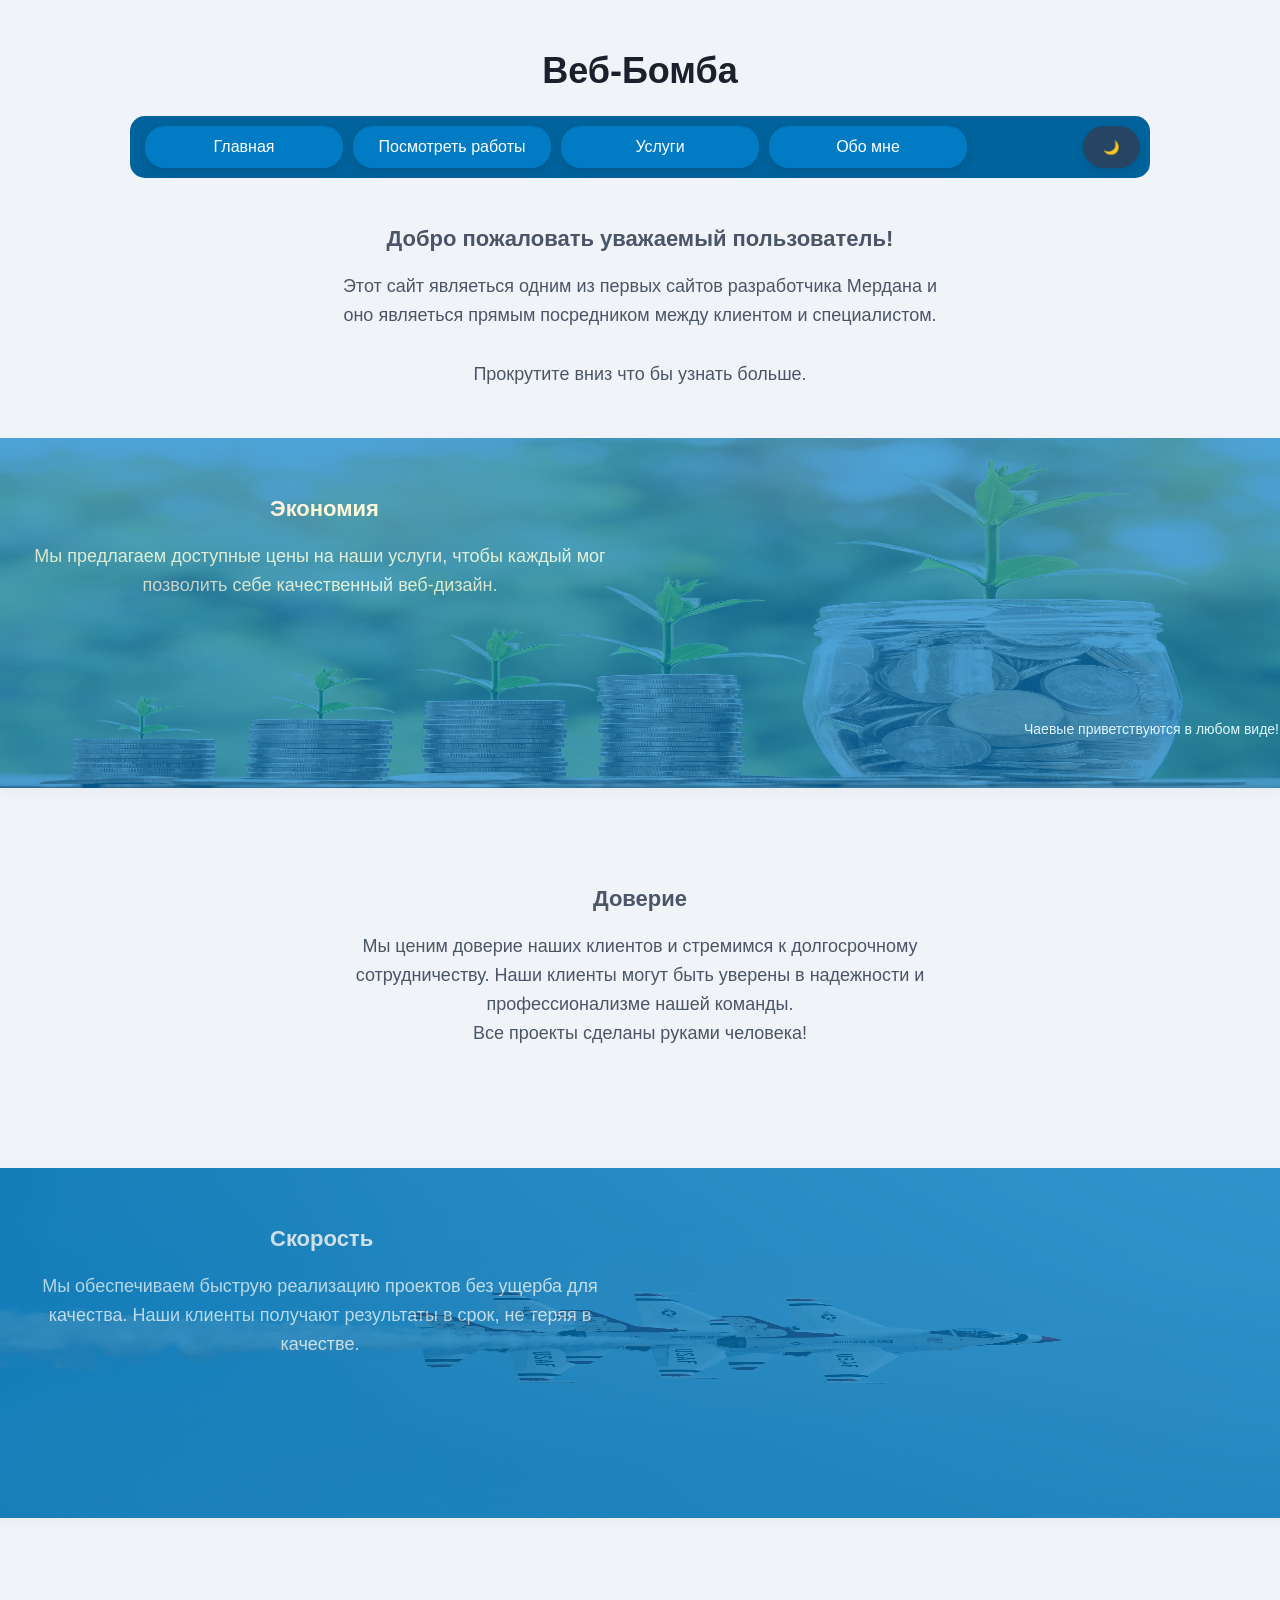
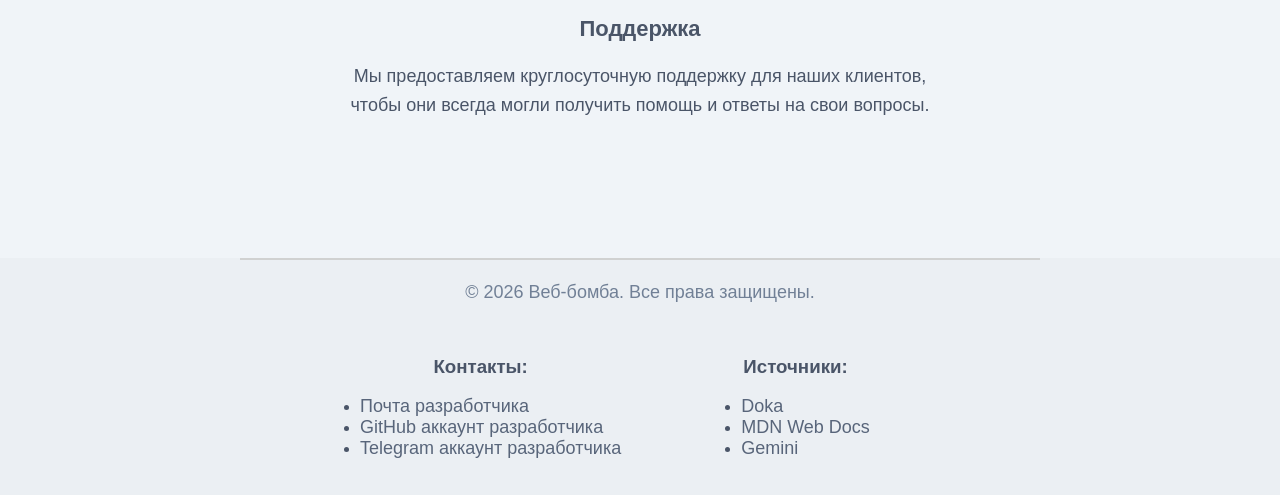
<file: index.html>
<!DOCTYPE html>
<html lang="ru">
<head>
    <meta charset="UTF-8">
    <meta name="viewport" content="width=device-width, initial-scale=1.0">
    <title>Web-Bomb</title>
    <link rel="icon" type="image/x-icon" href="/images/favicon.ico">
    <link rel="stylesheet" href="style.css">
</head>
<body>
    <h1>Веб-Бомба</h1>

    <div class="menu">
        <nav>
            <a href="index.html">Главная</a>
            <a href="portfolio.html">Посмотреть работы</a>
            <a href="service.html">Услуги</a>
            <a href="about.html">Обо мне</a>
        </nav>

        <button class="toggle-theme-btn" id="themeBtn">🌙</button>
    </div>

    <div class="welcome-section">
        <h2>Добро пожаловать уважаемый пользователь!</h2>
        <p>Этот сайт являеться одним из первых сайтов разработчика Мердана и оно являеться прямым посредником между клиентом и специалистом.</p>
        <p>Прокрутите вниз что бы узнать больше.</p>
    </div>

    <div class="economy-section">
        <h2>Экономия</h2>
        <p>Мы предлагаем доступные цены на наши услуги, чтобы каждый мог позволить себе качественный веб-дизайн.</p>
        <p class="tips">Чаевые приветствуются в любом виде!</p>
        
        <img src="images/economy.jpg" alt="Экономия">
    </div>

    <div class="trust-section">
        <h2>Доверие</h2>
        <p>
            Мы ценим доверие наших клиентов и стремимся к долгосрочному сотрудничеству.
            Наши клиенты могут быть уверены в надежности и профессионализме нашей команды.
        </p>
        <p>Все проекты сделаны руками человека!</p>
    </div>

    <div class="speed-section">
        <h2>Скорость</h2>
        <p>
            Мы обеспечиваем быструю реализацию проектов без ущерба для качества.
            Наши клиенты получают результаты в срок, не теряя в качестве.
        </p>

        <img src="images/speed.jpg" alt="Скорость">
    </div>

    <div class="support-section">
        <h2>Поддержка</h2>
        <p>Мы предоставляем круглосуточную поддержку для наших клиентов, чтобы они всегда могли получить помощь и ответы на свои вопросы.</p>
    </div>

    <footer class="main-footer">
        <p>&copy; 2026 Веб-бомба. Все права защищены.</p>

        <div class="connection-links">
            <div class="contacts">
                <h3>Контакты:</h3>
                <ul>
                    <li><a href="mailto:mersay3101@gmail.com" target="_blank" rel="noreferrer">Почта разработчика</a></li>
                    <li><a href="https://github.com/Mer5ay" target="_blank" rel="noreferrer">GitHub аккаунт разработчика</a></li>
                    <li><a href="https://t.me/merdan_8777" target="_blank" rel="noreferrer">Telegram аккаунт разработчика</a></li>
                </ul>
            </div>

            <div class="sources">
                <h3>Источники:</h3>
                <ul>
                    <li><a href="https://doka.guide/" target="_blank" rel="noreferrer">Doka</a></li>
                    <li><a href="https://developer.mozilla.org" target="_blank" rel="noreferrer">MDN Web Docs</a></li>
                    <li><a href="https://gemini.google.com/" target="_blank" rel="noreferrer">Gemini</a></li>
                </ul>
            </div>
        </div>
    </footer>

    <script src="script.js"></script>
</body>
</html>
</file>
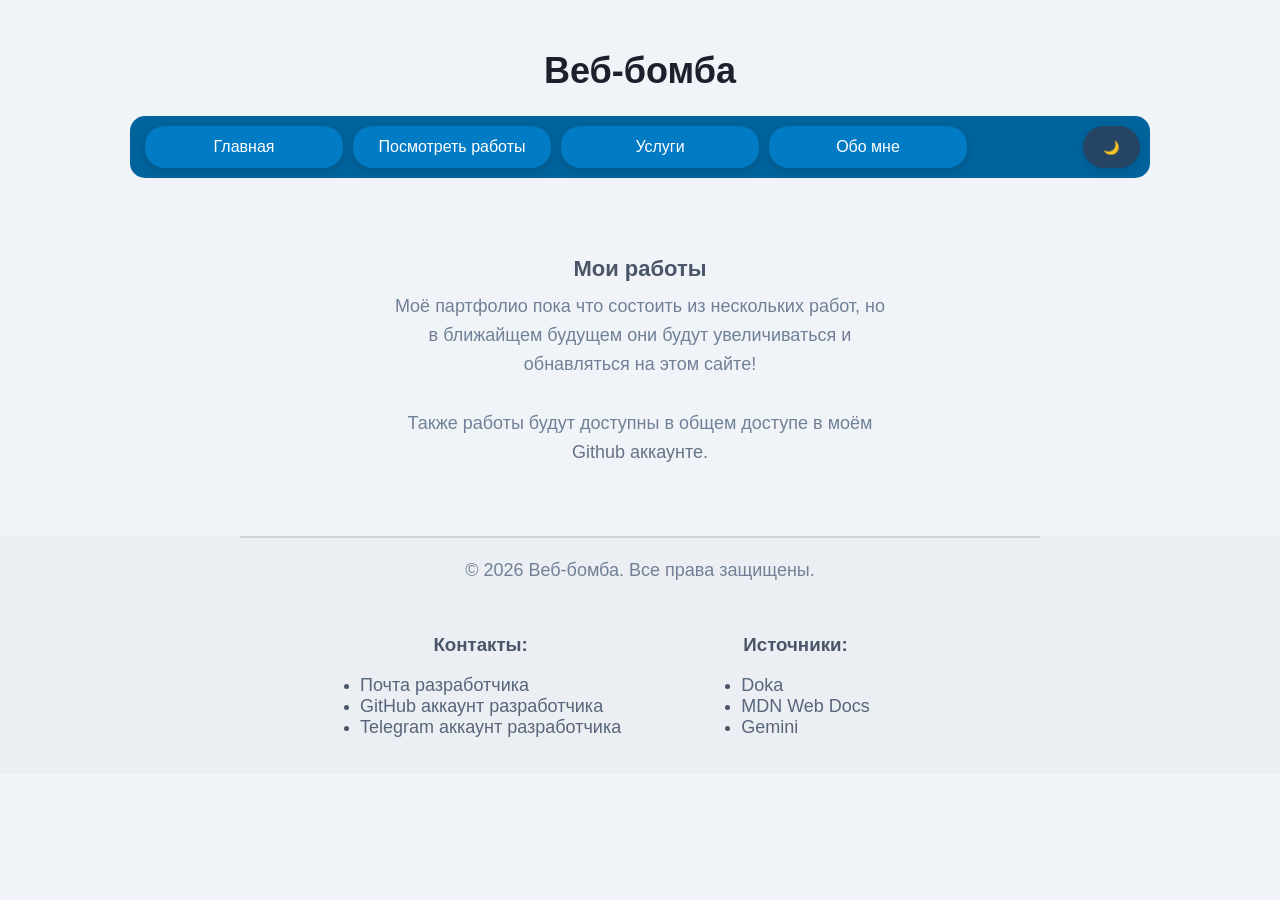
<file: portfolio.html>
<!DOCTYPE html>
<html lang="ru">
<head>
    <meta charset="UTF-8">
    <meta name="viewport" content="width=device-width, initial-scale=1.0">
    <title>Web-Bomb</title>
    <link rel="icon" type="image/x-icon" href="/images/favicon.ico">
    <link rel="stylesheet" href="style.css">
</head>
<body>
    <a href="index.html" title="Главная" class="headTitle">
        <h1>Веб-бомба</h1>
    </a>

    <div class="menu">
        <nav>
            <a href="index.html">Главная</a>
            <a href="portfolio.html">Посмотреть работы</a>
            <a href="service.html">Услуги</a>
            <a href="about.html">Обо мне</a>
        </nav>

        <button class="toggle-theme-btn" id="themeBtn">🌙</button>
    </div>

    <section id="portfolio" class="portfolio-section">
        <h2>Мои работы</h2>
        <p>Моё партфолио пока что состоить из нескольких работ, но в ближайщем будущем они будут увеличиваться и обнавляться на этом сайте!</p>
        <p>Также работы будут доступны в общем доступе в моём <a href="https://github.com/Mer5ay" target="_blank" rel="noreferrer">Github аккаунте.</a></p>
    </section>
    
    <footer class="main-footer">
        <p>&copy; 2026 Веб-бомба. Все права защищены.</p>

        <div class="connection-links">
            <div class="contacts">
                <h3>Контакты:</h3>
                <ul>
                    <li><a href="mailto:mersay3101@gmail.com" target="_blank" rel="noreferrer">Почта разработчика</a></li>
                    <li><a href="https://github.com/Mer5ay" target="_blank" rel="noreferrer">GitHub аккаунт разработчика</a></li>
                    <li><a href="https://t.me/merdan_8777" target="_blank" rel="noreferrer">Telegram аккаунт разработчика</a></li>
                </ul>
            </div>

            <div class="sources">
                <h3>Источники:</h3>
                <ul>
                    <li><a href="https://doka.guide/" target="_blank" rel="noreferrer">Doka</a></li>
                    <li><a href="https://developer.mozilla.org" target="_blank" rel="noreferrer">MDN Web Docs</a></li>
                    <li><a href="https://gemini.google.com/" target="_blank" rel="noreferrer">Gemini</a></li>
                </ul>
            </div>
        </div>
    </footer>

    <script src="script.js"></script>
</body>
</html>
</file>
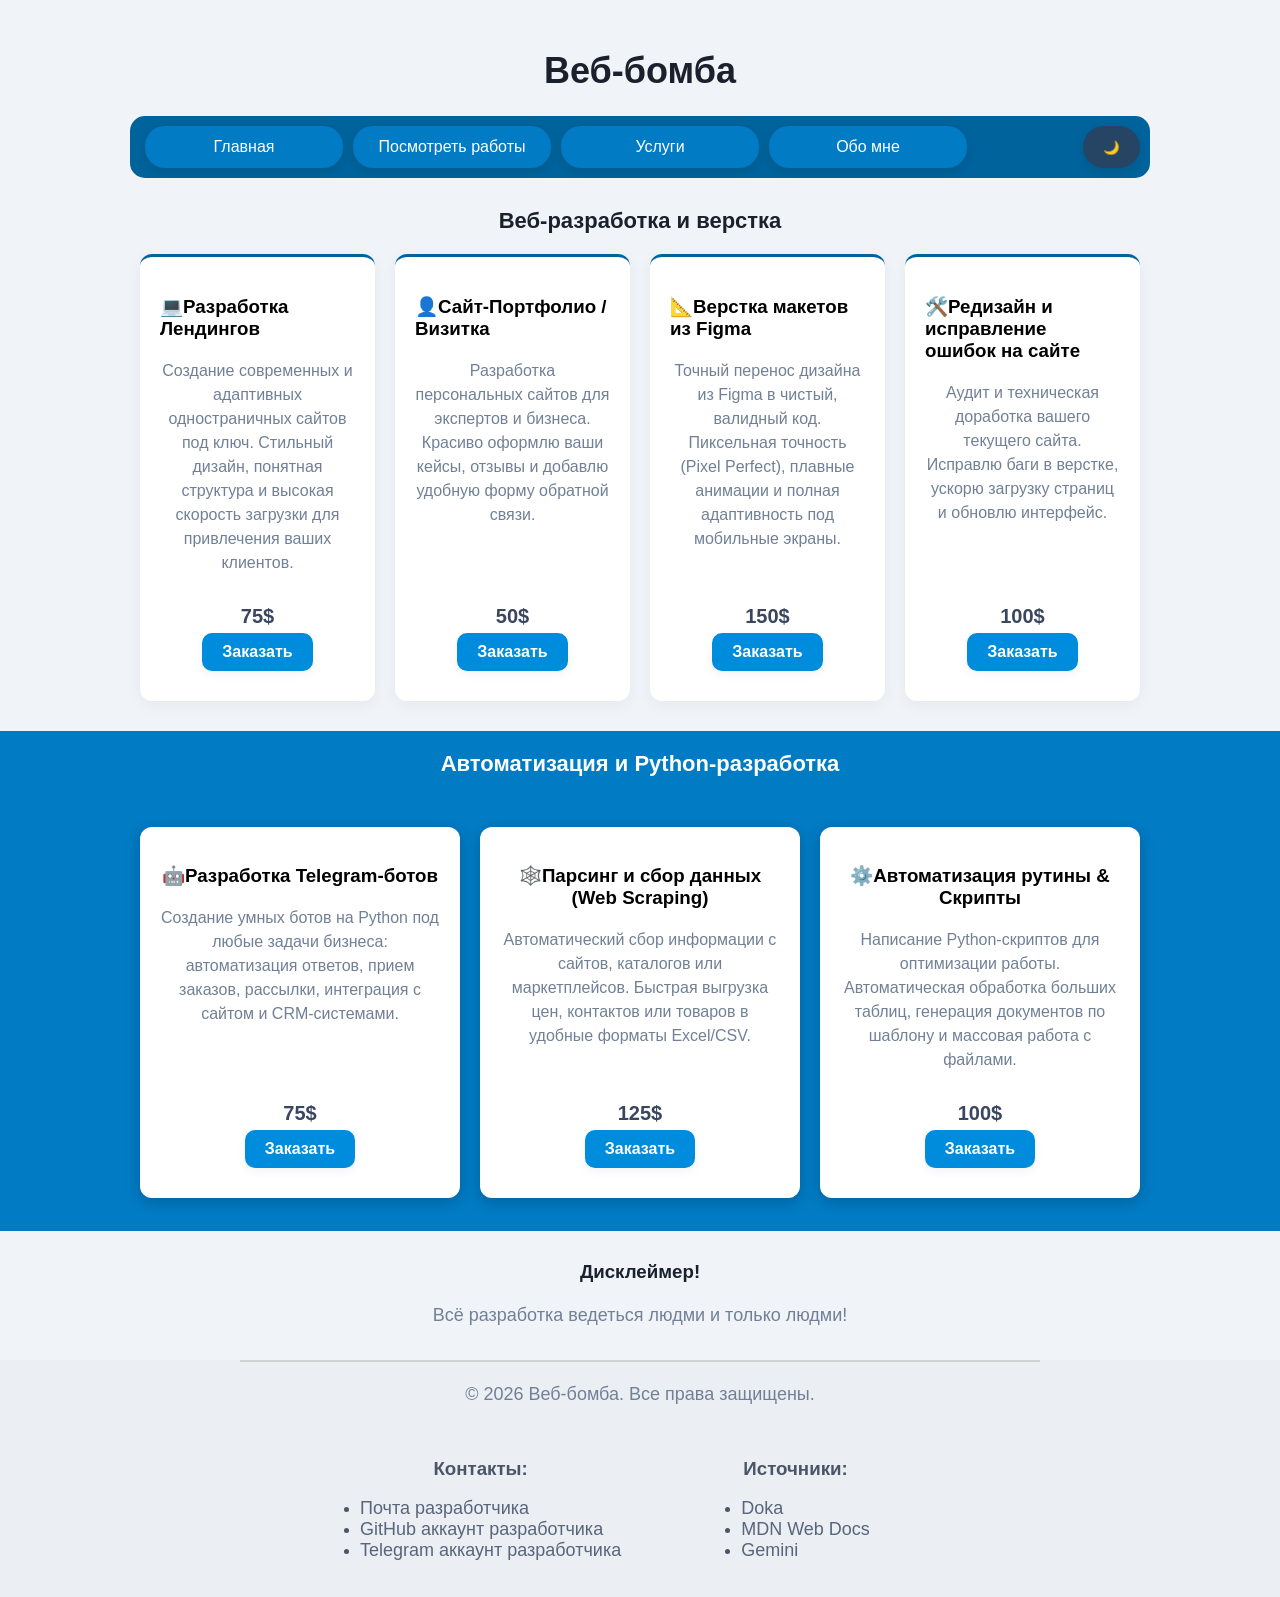
<file: service.html>
<!DOCTYPE html>
<html lang="ru">
<head>
    <meta charset="UTF-8">
    <meta name="viewport" content="width=device-width, initial-scale=1.0">
    <title>Web-Bomb</title>
    <link rel="icon" type="image/x-icon" href="/images/favicon.ico">
    <link rel="stylesheet" href="style.css">
</head>
<body>
    <a href="index.html" title="Главная" class="headTitle">
        <h1>Веб-бомба</h1>
    </a>
    
    <div class="menu">
        <nav>
            <a href="index.html">Главная</a>
            <a href="portfolio.html">Посмотреть работы</a>
            <a href="service.html">Услуги</a>
            <a href="about.html">Обо мне</a>
        </nav>

        <button class="toggle-theme-btn" id="themeBtn">🌙</button>
    </div>

    <section class="webServiceSection">
        <h2>Веб-разработка и верстка</h2>

        <div class="webService-grid">

            <div class="webService-card">
                <div class="card-content">
                    <h3>💻Разработка Лендингов</h3>
                    <p>
                        Создание современных и адаптивных одностраничных сайтов под ключ. 
                        Стильный дизайн, понятная структура и высокая скорость загрузки для привлечения ваших клиентов.
                    </p>
                </div>

                <div class="card-action">
                    <div class="card-price">75$</div>
                    <button type="button" class="orderBtn">Заказать</button>
                </div>
            </div>
            
            <div class="webService-card">
                <div class="card-content">
                    <h3>👤Сайт-Портфолио / Визитка</h3>
                    <p>
                        Разработка персональных сайтов для экспертов и бизнеса. 
                        Красиво оформлю ваши кейсы, отзывы и добавлю удобную форму обратной связи.
                    </p>
                </div>

                <div class="card-action">
                    <div class="card-price">50$</div>
                    <button type="button" class="orderBtn">Заказать</button>
                </div>
            </div>

                
            <div class="webService-card">

                <div class="card-content">
                    <h3>📐Верстка макетов из Figma</h3>
                    <p>
                        Точный перенос дизайна из Figma в чистый, валидный код. 
                        Пиксельная точность (Pixel Perfect), плавные анимации и полная адаптивность под мобильные экраны.
                    </p>
                </div>

                <div class="card-action">
                    <div class="card-price">150$</div>
                    <button type="button" class="orderBtn">Заказать</button>
                </div>
            </div>

            <div class="webService-card">
                
                <div class="card-content">
                    <h3>🛠️Редизайн и исправление ошибок на сайте</h3>
                    <p>
                        Аудит и техническая доработка вашего текущего сайта. 
                        Исправлю баги в верстке, ускорю загрузку страниц и обновлю интерфейс.
                    </p>
                </div>

                <div class="card-action">
                    <div class="card-price">100$</div>
                    <button type="button" class="orderBtn">Заказать</button>
                </div>
            </div>
        </div>
    </section>

    <section class="pythonServiceSection">
        <h2>Автоматизация и Python-разработка</h2>

        <div class="pythonService-grid">

            <div class="pythonService-card">

                <div class="card-content">
                    <h3>🤖Разработка Telegram-ботов</h3>
                    <p>
                        Создание умных ботов на Python под любые задачи бизнеса: 
                        автоматизация ответов, прием заказов, рассылки, интеграция с сайтом и CRM-системами.
                    </p>
                </div>

                <div class="card-action">
                    <div class="card-price">75$</div>
                    <button class="orderBtn">Заказать</button>
                </div>
            </div>

            <div class="pythonService-card">

                <div class="card-content">
                    <h3>🕸️Парсинг и сбор данных (Web Scraping)</h3>
                    <p>
                        Автоматический сбор информации с сайтов, каталогов или маркетплейсов. 
                        Быстрая выгрузка цен, контактов или товаров в удобные форматы Excel/CSV.
                    </p>
                </div>

                <div class="card-action">
                    <div class="card-price">125$</div>
                    <button class="orderBtn">Заказать</button>
                </div>
            </div>

            <div class="pythonService-card">

                <div class="card-content">
                    <h3>⚙️Автоматизация рутины & Скрипты</h3>
                    <p>
                        Написание Python-скриптов для оптимизации работы. 
                        Автоматическая обработка больших таблиц, генерация документов по шаблону и массовая работа с файлами.
                    </p>
                </div>

                <div class="card-action">
                    <div class="card-price">100$</div>
                    <button class="orderBtn">Заказать</button>
                </div>
            </div>
        </div>
    </section>

    <div class="disclaimer">
        <h3>Дисклеймер!</h3>
        <p>Всё разработка ведеться людми и только людми!</p>
    </div>
    
    <footer class="main-footer">
        <p>&copy; 2026 Веб-бомба. Все права защищены.</p>

        <div class="connection-links">
            <div class="contacts">
                <h3>Контакты:</h3>
                <ul>
                    <li><a href="mailto:mersay3101@gmail.com" target="_blank" rel="noreferrer">Почта разработчика</a></li>
                    <li><a href="https://github.com/Mer5ay" target="_blank" rel="noreferrer">GitHub аккаунт разработчика</a></li>
                    <li><a href="https://t.me/merdan_8777" target="_blank" rel="noreferrer">Telegram аккаунт разработчика</a></li>
                </ul>
            </div>

            <div class="sources">
                <h3>Источники:</h3>
                <ul>
                    <li><a href="https://doka.guide/" target="_blank" rel="noreferrer">Doka</a></li>
                    <li><a href="https://developer.mozilla.org" target="_blank" rel="noreferrer">MDN Web Docs</a></li>
                    <li><a href="https://gemini.google.com/" target="_blank" rel="noreferrer">Gemini</a></li>
                </ul>
            </div>
        </div>
    </footer>

    <div class="modal-overlay" id="modalOverlay">
        <div class="modal-window">
            <h3>🎉 Спасибо за заказ!</h3>
            <p>Я свяжусь с вами в течение 15 минут для обсуждения деталей вашего проекта.</p>
            <button type="button" class="close-btn" id="closeModalBtn">Отлично!</button>
        </div>
    </div>

    <script src="script.js"></script>
</body>
</html>
</file>
<file: style.css>
/* ОБЩИЕ СТИЛИ ДЛЯ СТРАНИЦЫ */
body {
    background-color: #f0f4f8;
    font-family: 'Segoe UI', Tahoma, Geneva, Verdana, sans-serif;
    width: 100%;
    padding: 0;
    margin: 0;
    transition: background-color 0.4s ease, color 0.3s ease;
}

html {
    scroll-behavior: smooth;
}

/* ЗАГОЛОВКИ И ТЕКСТ */
h1 {
    text-align: center;
    margin-top: 50px;
    color: #1a202c;
    font-size: 36px;
    font-weight: 800;
    transition: color 0.3s ease;
}

.headTitle {
    text-decoration: none;
}

.headTitle h1:hover {
    color: #131820;
}

h2 {
    text-align: center;
    margin-bottom: 10px;
    font-size: 22px;
    color: #4a5568;
}

p {
    font-size: 18px;
    text-align: center;
    color: #718096;
    max-width: 500px;
    margin: 0 auto 30px auto;
    line-height: 1.6;
}


/* НАВИГАЦИЯ / МЕНЮ */
.menu {
    text-align: center;
    margin: 20px auto;
    background-color: #00639c;
    padding: 10px 10px;
    max-width: 1000px;
    border-radius: 15px;
    display: flex;
    justify-content: space-between; /* Чтобы кнопки меню были равномерно распределены */
}

nav {
    display: flex;
    flex: 1;
}

nav a {
    display: inline-block; /* Чтобы кнопка меню не растягивалась во всю ширину */
    color: #ffffff;
    background-color: #007bc4;
    padding: 12px 24px;
    border-radius: 20px;
    text-decoration: none;
    transition: all 0.3s ease;
    box-shadow: 0 4px 10px rgba(0, 0, 0, 0.1);
    flex: 1;
    max-width: 150px; /* Ограничиваем максимальную ширину кнопки */
    margin: 0 5px; /* Добавляем отступы между кнопками */
}


nav a:hover {
    background-color: #00538f;
    transform: translateY(3px);
    box-shadow: 0 0 15px rgba(165, 165, 165, 0.2);
}

.menu .toggle-theme-btn {
    background-color: #264463;
    border: none;
    padding: 10px 20px;
    border-radius: 30px;
    cursor: pointer;
    transition: all 0.6s ease;
    box-shadow: 0 4px 10px rgba(0, 0, 0, 0.1);
}

.menu .toggle-theme-btn:hover {
    background-color: #182d42;
    transform: translateY(2px) rotate(360deg);
    box-shadow: 0 0 15px rgba(165, 165, 165, 0.2);
    
}

.welcome-section {
    padding: 10px 20px;
    height: 200px;
    box-sizing: border-box;
    text-align: center;
}

.welcome-section h2 {
    margin-bottom: 20px;
}

.welcome-section p {
    color: #4a5568;
    font-size: 18px;
    max-width: 600px;
    text-align: center;
}

.economy-section, .speed-section {
    position: relative;
    padding: 40px 20px;
    background-color: #007bc4;
    margin-top: 40px;
    height: 350px;
    box-sizing: border-box;
    text-align: left;
    transition: all 0.3s ease;
    z-index: 1; /* Чтобы секции были поверх фонового изображения */
}

.economy-section:hover, .speed-section:hover {
    transform: translateY(-5px)
}

.economy-section h2, .speed-section h2 {
    margin-left: 250px;
    text-align: left;
    color: #ffffff;
    margin-bottom: 20px;
    z-index: 1;
}

.economy-section p, .speed-section p {
    display: inline-block;
    text-align: center;
    color: #e0f7ff;
    max-width: 600px;
    margin: 0 auto;
    line-height: 1.6;
    z-index: 1;
}

.economy-section img, .speed-section img {
    position: absolute;
    top: 50%;
    left: 0;
    transform: translateY(-50%);
    width: 100%;
    height: 100%;
    box-shadow: 0 4px 10px rgba(0,0,0,0.1);
    z-index: 0; /* Чтобы изображение было позади текста */
    opacity: 0.3;

}

.tips {
    position: absolute;
    top: 80%;
    left: 80%;
    text-align: center;
    font-size: 14px;
    margin-top: 250px;
    z-index: 1; /* Чтобы текст был поверх фонового изображения */
}

.trust-section, .support-section {
    padding: 40px 20px;
    margin-top: 40px;
    height: 300px;
    box-sizing: border-box;
}

.trust-section h2, .support-section h2 {
    text-align: center;
    margin-bottom: 20px;
}

.trust-section p, .support-section p {
    text-align: center;
    color: #4a5568;
    max-width: 600px;
    margin: 0 auto;
    line-height: 1.6;
}

.about-section {
    margin-top: 40px; 
}

/* СЕКЦИЯ С ПЛАНАМИ И ФЛЕКСБОКСОМ */
.goals-section {
    position: relative;
    background-color: #007bc4;
    padding: 40px 20px;
    margin-top: 80px;
}

.backfaceImg {
    position: absolute;
    top: 0;
    left: 0;
    width: 100%;
    height: 100%;
    object-fit: cover;
    opacity: 0.1; /* Полупрозрачность для фона */
    z-index: 0;   /* Чтобы изображение было позади текста и карточек */
}

.goals-section h2 {
    color: #ffffff;
    text-align: center;
    margin-bottom: 30px;
    z-index: 1; /* Чтобы заголовок был поверх фонового изображения */
}

/* Тот самый контейнер, который управляет карточками внутри */
.plansContainer {
    display: flex;         /* Включаем Flexbox */
    gap: 20px;             /* Расстояние между карточками */
    max-width: 800px;      /* Ограничиваем максимальную ширину всей секции */
    margin: 0 auto;        /* Центрируем контейнер на странице */
    z-index: 1; /* Чтобы контейнер был поверх фонового изображения */
}

/* Стили для самих карточек (левой и правой) */
.futurePlans, .progSteps {
    background-color: #ffffff;
    padding: 25px;
    border-radius: 12px;
    box-shadow: 0 4px 15px rgba(0, 0, 0, 0.1);
    border-top: 6px solid #008cdd;
    flex: 1;               /* Магия: обе карточки будут одинаковой ширины 50/50 */
    transition: background-color 0.3s ease, color 0.3s ease;
}

.futurePlans h3, .progSteps h3 {
    color: #007bc4;
    text-align: center;
    margin-top: 0;
    margin-bottom: 15px;
}

ul, ol {
    text-align: left;
    padding-left: 20px;    /* Чтобы маркеры списков не вылезали за края */
    color: #4a5568;
}

/* СЕКЦИЯ ПОРТФОЛИО */
.portfolio-section {
    text-align: center;
    padding: 40px 20px;
}

.portfolio-section p {
    font-size: 18px;
}

.portfolio-section a {
    font-size: 18px;
    text-decoration: none;
    color: #667285;
    transition: color 0.3s ease;
}

.portfolio-section a:hover {
    color: #008cdd;
}

.project-link {
    display: inline-block;
    background: none;
    padding: 0;
}

.project-image {
    max-width: 100%;
    height: auto;
    border-radius: 8px;
    box-shadow: 0 4px 10px rgba(0,0,0,0.05);
}

.main-footer {
    background-color: #ebeff3;
    color: #4a5568;
    text-align: center;
    padding: 20px 10px;
    margin-top: 40px;
    margin: 0 auto;
    position: relative;
}

.main-footer::before {
    content: "";
    position: absolute;
    top: 0;
    left: 50%;
    transform: translateX(-50%);
    width: 800px;
    height: 2px;
    background-color: #d0d1d1;
}

.connection-links {
    margin: 0 auto;
    max-width: 600px;
    display: flex;
    flex: 1;
    gap: 100px;
}

.connection-links a {
    display: inline-block;
    color: #58657a;
    text-decoration: none;
    font-size: 18px;
    transition: all 0.3s ease;
}

.connection-links a:hover {
    color: #007bc4;
}

.skill-section {
    margin: 20px auto;
    margin-top: 30px;
    margin-bottom: 50px;
    max-width: 800px;
    padding: 20px;
}

.skill-section h3 {
    text-align: center;
}

.skill-box {
    margin: 20px 0;
}

.skill-box .title {
    font-size: 16px;
    font-weight: 600;
}

.skill-bar {
    height: 10px;
    width: 100%;
    background-color: #dfe4ea;
    border-radius: 6px;
    margin-top: 10px;
    overflow: hidden;
    box-shadow: 0 4px 10px rgba(0,0,0,0.05) ;
}

.skill-bar .per {
    height: 100%;
    display: block;
    background-color: #007bc4;
    transition: width 1s ease-in-out;
    width: 0;
    border-radius: 6px;
}

.skill-section:hover .html-css {
    width: 50%;
}

.skill-section:hover .javascript {
    width: 20%;
}

.skill-section:hover .python {
    width: 65%;
}

.webServiceSection {
    margin: 30px auto;
    max-width: 1000px;
}

.webServiceSection h2 {
    margin-bottom: 20px;
    color: #1a202c;
}

.webService-grid {
    display: flex;
    gap: 20px;
    margin-bottom: 20px;
}

.webService-card {
    background: white;
    padding: 20px;
    border-radius: 12px;
    box-shadow: 0px 4px 15px rgba(0,0,0,0.05);
    flex: 1;
    transition: transform 0.3s ease, box-shadow 0.3s ease;
    display:flex;
    flex-direction: column;
    justify-content: space-between;
    width: 200px;
    box-sizing: border-box;
    border-top: #00639c solid 3px;
}

.webService-card:hover {
    transform: translateY(-5px);
    box-shadow: 0px 4px 15px rgba(0, 0, 0, 0.3);
}

.pythonServiceSection {
    margin: 30px auto;
    max-width: 100%;
    background-color: #007bc4;
    height: 500px;
    text-align: center;
}

.pythonServiceSection h2 {
    display: inline-block;
    margin-top: 20px;
    color: white;
}

.pythonService-grid {
    display: flex;
    gap: 20px;
    margin-bottom: 20px;
    max-width: 1000px;
    margin: 0 auto;
}

.pythonService-card {
    margin-top: 40px;
    background: white;
    padding: 20px;
    border-radius: 12px;
    box-shadow: 0px 4px 15px rgba(0,0,0,0.2);
    flex: 1;
    transition: transform 0.3s ease, box-shadow 0.3s ease;
    display:flex;
    flex-direction: column;
    justify-content: space-between;
    width: 200px;
    box-sizing: border-box;
}

.pythonService-card:hover {
    transform: translateY(-5px);
    box-shadow: 0px 4px 15px rgba(0, 0, 0, 0.4);
}

.card-content p {
    font-size: 16px;
    line-height: 1.5;
    margin-bottom: 30px;
}

.card-action {
    text-align: center;
    margin: 0 auto;
    margin-bottom: 10px;
}

.orderBtn {
    font-size: 16px;
    border: none;
    border-radius: 10px;
    background-color: #008cdd;
    transition: all 0.3s ease;
    color: white;
    box-shadow: 0 4px 10px rgba(36, 38, 129, 0.05);
    padding: 10px 20px;
    margin: 0 auto;
    font-weight: 600;
}

.orderBtn:hover {
    background-color: #00639c;
    transform: translateY(-3px);
    box-shadow: 0 4px 10px rgba(68, 71, 206, 0.3);
    cursor: pointer;
}

.card-price {
    font-weight: bold;
    font-size: 20px;
    color: #3a465f;
    margin-bottom: 5px;
}

.disclaimer {
    text-align: center;
}

.disclaimer h3 {
    color: #1a202c;
}

.disclaimer p {
    font-size: 18px;
}

.modal-overlay {
    position: fixed;
    top: 0;
    left: 0;
    width: 100%;
    height: 100%;
    background-color:rgba(0,0,0,0.6);
    display: flex;
    justify-content: center;
    align-items: center;
    z-index: 1000;
    transition: background-color 0.4s ease, color 0.4s ease;
    display: none;
}

.modal-window {
    margin: 0 auto;
    text-align: center;
    width: 600px;
    height: 250px;
    box-sizing: border-box;
    background-color: #f0f4f8;
    border-radius: 10px;
    padding: 15px;
}

.close-btn {
    padding: 15px 25px;
    background-color: #008cdd;
    border: none;
    box-shadow: 0 4px 10px rgba(36, 38, 129, 0.05);
    border-radius: 8px;
    color: white;
    cursor: pointer;
    font-weight: bold;
}

body.dark-mode {
    background-color: #1a252f;
    color: #f5f6fa;
}

body.dark-mode h1{
    color: #f5f6fa;
}

body.dark-mode .headTitle h1:hover {
    color: #cacaca;
}

body.dark-mode .menu {
    background-color: #015688;
}

body.dark-mode .menu a {
    background-color: #005f96;
    color: #f5f6fa;
}

body.dark-mode .menu a:hover {
    background-color: #004a7c;
}

body.dark-mode .menu .toggle-theme-btn {
    background-color: #00a2ff;
}

body.dark-mode .welcome-section h2, body.dark-mode .trust-section h2, body.dark-mode .support-section h2, body.dark-mode .about-section h2, body.dark-mode .portfolio-section h2 {
    color: #cacaca;
}

body.dark-mode .welcome-section p, body.dark-mode .trust-section p, body.dark-mode .support-section p, body.dark-mode .about-section p, body.dark-mode .portfolio-section p {
    color: #cfcfcf;
}

body.dark-mode .portfolio-section a {
    color: #cacaca;
}

body.dark-mode .portfolio-section a:hover {
    color: #008cdd;
}

body.dark-mode .economy-section, body.dark-mode .speed-section {
    background-color: #005f96;
}

body.dark-mode .webServiceSection h2, body.dark-mode .pythonServiceSection h2 {
    color: #cacaca;
}

body.dark-mode .webService-card, body.dark-mode .pythonService-card {
    background-color: #253442;
    color: #cfcfcf;
}

body.dark-mode .pythonServiceSection {
    background-color: #005f96;
}

body.dark-mode .card-price {
    color: #cacaca;
}

body.dark-mode .disclaimer h3 {
    color: #cacaca;
}

body.dark-mode .goals-section {
    background-color: #005f96;
}

body.dark-mode .goals-section h2 {
    color: #cacaca;
}

body.dark-mode .futurePlans, body.dark-mode .progSteps {
    background-color: #253442;
}

body.dark-mode .futurePlans ul, body.dark-mode .progSteps ol {
    color: #cacaca;
}

body.dark-mode .skill-section h3 {
    color: #cacaca;
}

body.dark-mode .skill-box .title {
    color: #cacaca;
}

body.dark-mode .skill-bar {
    background-color: #3a465f;
}

body.dark-mode .main-footer {
    background-color: #172029;
}

body.dark-mode .main-footer::before {
    background-color: #131820;
}

body.dark-mode .modal-window {
    background-color: #1a252f;
}

body.dark-mode .modal-window h3 {
    color: #cacaca;
}

body.dark-mode .modal-window p {
    color: #cfcfcf;
}
</file>
